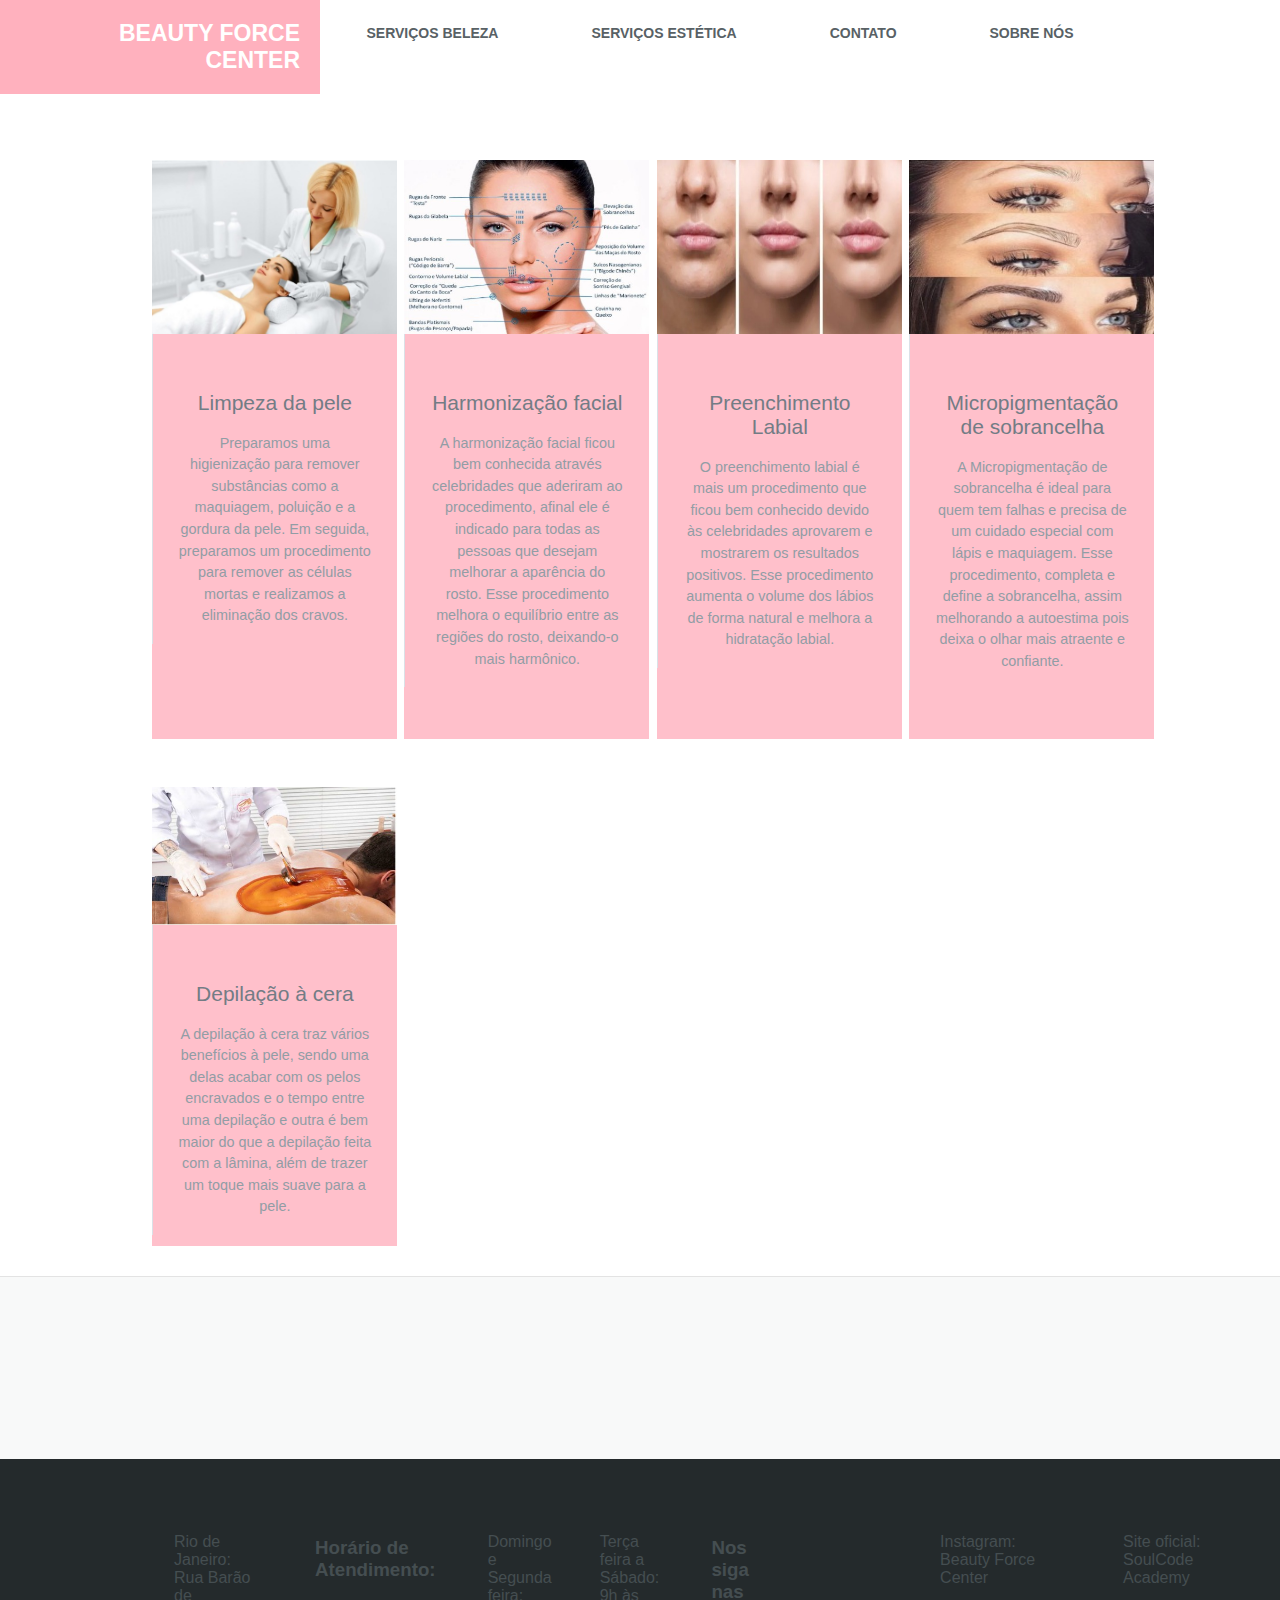
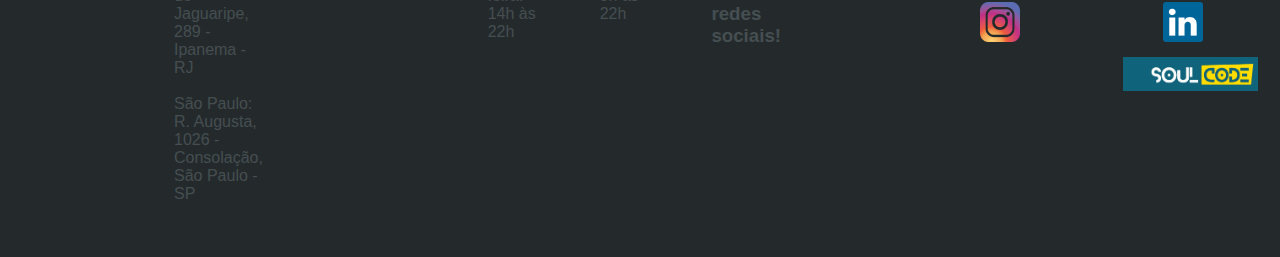
<file: pag/pag003.html>
<!doctype html>
<html lang="pt-br">
    <head>
        <title> Estetica </title>
        <meta charset="utf-8">
        <meta name="viewport" content="width=device-width, initial-scale=1">  
        <meta name="author" content="Leo">
        <meta name="description" content="descrição bacanuda">
        <meta name="keywords" content="Salão, Beleza">
        <link rel="stylesheet" href="../style/style.003.css">
        

    </head>
    <body class="no-js">
        
        <header class="header">
          <a href="../index.html" class="logo-text">Beauty Force Center</a>
          
          <button style="display: none;" class="header__btnMenu"> <i class="fas fa-bars fa-2x"></i> <span class="sr-only">Menu</span></button>
          
          <nav class="header__nav">
            <ul>
            <li><a href="pag002.html" target="_self">Serviços Beleza</a></li>
            <li><a href="pag003.html" target="_self">Serviços Estética</a></li>
            <li><a href="pag004.html" target="_self">Contato</a></li>
            <li><a href="pag005.html" target="_self">Sobre Nós</a></li>
          </ul>
          </nav>
        </header>
        
        <main>
          <section id="service">
            <div class="service">
              <div class="container">
                <section class="p-cards">
                  <a href="pag004.html"><article class="p-cards__card">

                <img src="../img/pag003img/1.jpeg" alt="Carousel Img" class="p-cards__image">


                <div class="p-cards__content">
                  <h2 class="p-cards__title">Limpeza da pele</h2>
                  <p class="p-cards__text"> Preparamos uma higienização para remover substâncias como a maquiagem, poluição e a gordura da pele. Em seguida, preparamos um procedimento para remover as células mortas e realizamos a eliminação dos cravos. 
                  </p>
                </div>
            </article></a>


            <a href="pag004.html"><article class="p-cards__card">               
              <div class="cardmaldito"></div>
                <img src="../img/pag003img/2.jpeg" alt="Carousel Img" class="p-cards__image" >
                 
                <div class="p-cards__content">
                  <h2 class="p-cards__title">Harmonização facial</h2>
                  <p class="p-cards__text">A harmonização facial  ficou bem conhecida através celebridades que aderiram ao procedimento, afinal ele é indicado para todas as pessoas que desejam melhorar a aparência do rosto.
                    Esse procedimento melhora o equilíbrio entre as regiões do rosto, deixando-o mais harmônico.
                     </p>
                </div>
            </article></a>

            <a href="pag004.html"><article class="p-cards__card">               

                <img src="../img/pag003img/3.jpeg" alt="Carousel Img" class="p-cards__image">

                <div class="p-cards__content">
                  <h2 class="p-cards__title">Preenchimento Labial</h2>
                  <p class="p-cards__text">O preenchimento labial é mais um procedimento que ficou bem conhecido devido às celebridades aprovarem e mostrarem os resultados positivos.
                    Esse procedimento aumenta o volume dos lábios de forma natural e melhora a hidratação labial.
                    </p>
                </div>
            </article></a>


            <a href="pag004.html"><article class="p-cards__card">               

                <img src="../img/pag003img/4.jpeg" alt="Carousel Img" class="p-cards__image">

                <div class="p-cards__content">
                  <h2 class="p-cards__title">Micropigmentação de sobrancelha</h2>
                  <p class="p-cards__text">A Micropigmentação de sobrancelha é ideal para quem tem falhas e precisa de um cuidado especial com lápis e maquiagem.
                    Esse procedimento, completa e define a sobrancelha, assim melhorando a autoestima pois deixa o olhar mais atraente e confiante.
                    </p>
                </div>
            </article></a>


            <a href="pag004.html"><article class="p-cards__card">               

                <img src="../img/pag003img/5.jpeg" alt="Carousel Img" class="p-cards__image">

                <div class="p-cards__content">
                  <h2 class="p-cards__title">Depilação à cera</h2>
                  <p class="p-cards__text">A depilação à cera traz vários benefícios à pele, sendo uma delas acabar com os pelos encravados e o tempo entre uma depilação e outra é bem maior do que a depilação feita com a lâmina, além de trazer um toque mais suave para a pele.</p>
                </div>
              </article></a>
                        
              </section>
                </div>
                  </div>
        </section>
        </main>
        
        <section class="content">
        <div class="container">
        
    

          <article>
            <h3></h3>
            <p></p>
            <p></p>
          </article>  
          </div>
        </section>
        
        

        <footer class="footer">
          <div class="container">
        
            <p>Rio de Janeiro: Rua Barão de Jaguaripe, 289 - Ipanema - RJ <br><br>
              São Paulo: R. Augusta, 1026 - Consolação, São Paulo - SP </p> 
            <h3>Horário de Atendimento:</h3> 
            <p>Domingo e Segunda feira: 14h às 22h</p>
            <p>Terça feira a Sábado: 9h às 22h</p>
        
            <h3> Nos siga nas redes sociais!</h3>
            
            <p class = "button">
            
              <div>Instagram: <br>
                 Beauty Force Center
            
        
            <a class="button" href="https://www.instagram.com/beautyforcecenter/" target="_blank" rel="External"><img src="../img/pag003img/instagram.png"></a>
            </div>
             
            <div>Site oficial: <br>
               SoulCode Academy
             
             
             <a class="button"  href="https://www.linkedin.com/company/soulcodeacademy/mycompany/" target="_blank" rel="External"><img src="../img/pag003img/linkedin-83.png"></a><br>
            
        
             <a class= "buttonsc" href="https://soulcodeacademy.org/" target="_blank" rel="External"><img src="../img/pag003img/capa linkedln.jpg"></a>
              </div>
              
            </p>
        </footer>

    </body>
</html>
</file>
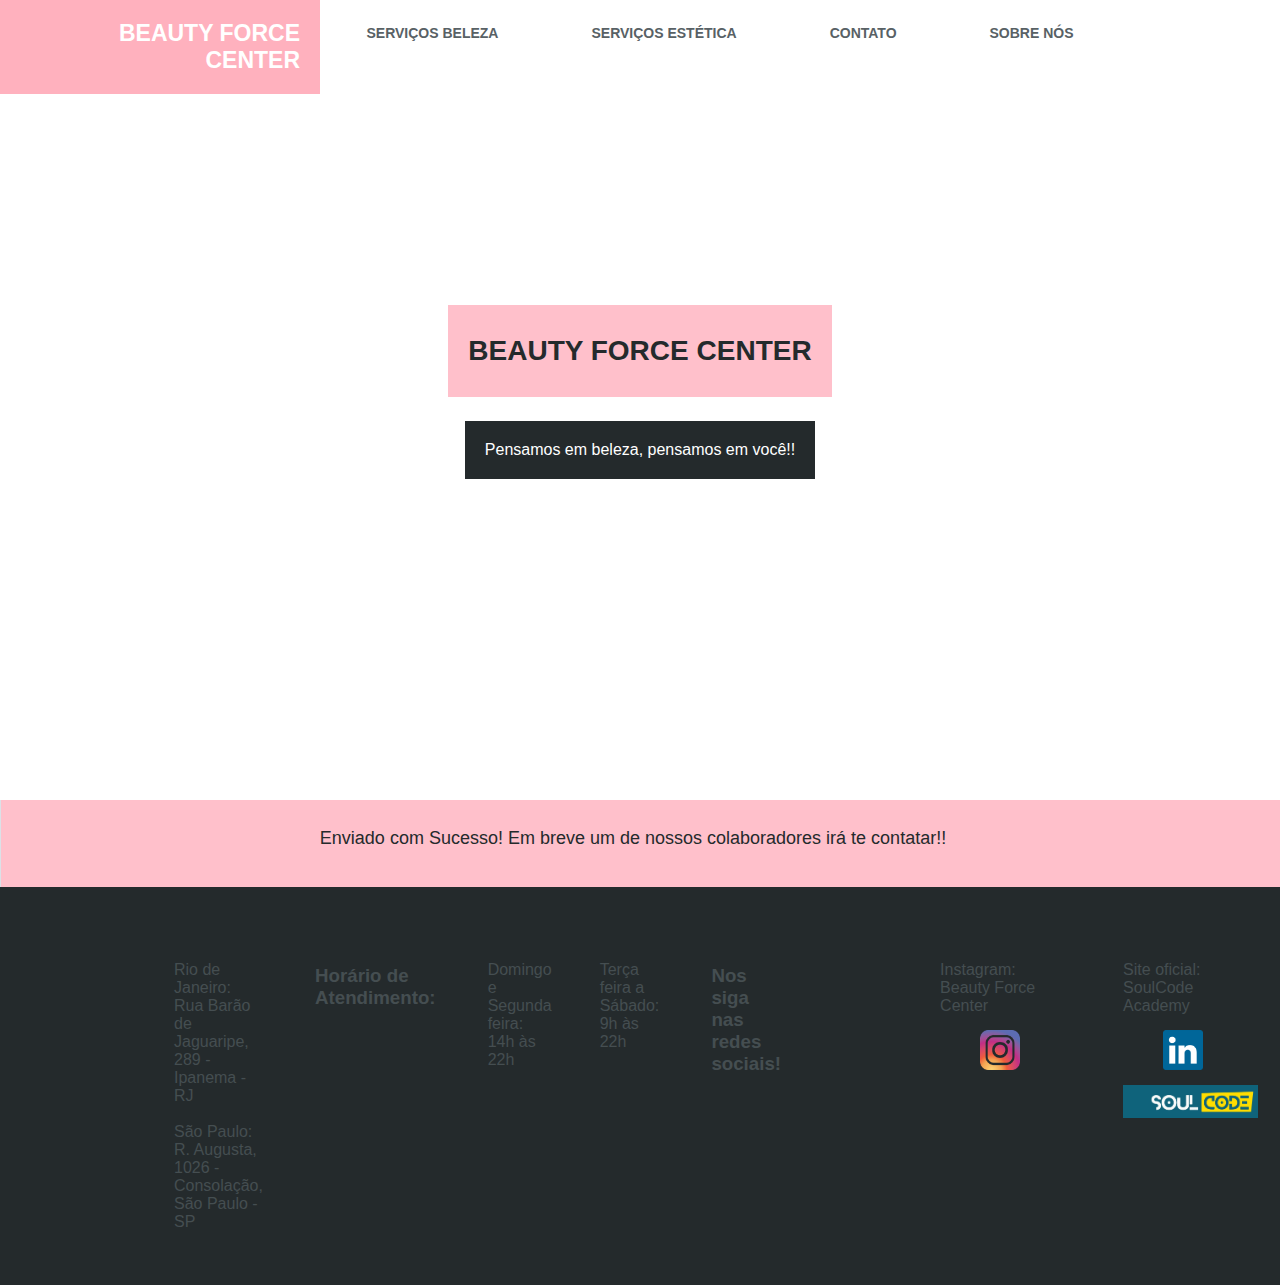
<file: pag/pag004.2.html>
<!doctype html>
<html lang="pt-br">
    <head>
        <title> Beauty Force Center </title>
        <meta charset="utf-8">
        <meta name="viewport" content="width=device-width, initial-scale=1">  
        <meta name="author" content="Leozin">
        <meta name="description" content="Salão de beleza top">
        <meta name="keywords" content="Salão, Beleza">
        <META HTTP-EQUIV="Content-type" CONTENT="text/html; charset=UTF-8">
          <link rel="stylesheet" href="../style/style004.css">

    </head>
    <body class="no-js">
        
        <header class="header">
          <a href="../index.html" class="logo-text">Beauty Force Center</a>
          
          <button style="display: none;" class="header__btnMenu"> <i class="fas fa-bars fa-2x"></i> <span class="sr-only">Menu</span></button>
          
          <nav class="header__nav">
            <ul>
              <li><a href="pag002.html" target="_self">Serviços Beleza</a></li>
              <li><a href="pag003.html" target="_self">Serviços Estética</a></li>
              <li><a href="pag004.html" target="_self">Contato</a></li>
              <li><a href="pag005.html" target="_self">Sobre Nós</a></li>
            </ul>
          </nav>
        </header>
        
        <section class="hero">   
          <h1 class="hero__title">Beauty Force Center</h1>
          <p class="hero__text">Pensamos em beleza, pensamos em você!!</p>
                
        </section>

    <div class="formWeb">
      <p >Enviado com Sucesso! Em breve um de nossos colaboradores irá te contatar!!</p>
    </div>
</article>

        
          <footer class="footer">
            <div class="container">
          
              <p>Rio de Janeiro: Rua Barão de Jaguaripe, 289 - Ipanema - RJ <br><br>
                São Paulo: R. Augusta, 1026 - Consolação, São Paulo - SP </p> 
              <h3>Horário de Atendimento:</h3> 
              <p>Domingo e Segunda feira: 14h às 22h</p>
              <p>Terça feira a Sábado: 9h às 22h</p>
          
              <h3>Nos siga nas redes sociais!</h3>
              
              <p class = "button">
              
                <div>Instagram: <br>
                   Beauty Force Center
              
          
              <a class="button" href="https://www.instagram.com/beautyforcecenter/" target="_blank" rel="External"><img src="../img/pag003img/instagram.png"></a>
              </div>
               
              <div>Site oficial: <br>
                 SoulCode Academy
               
               
               <a class="button"  href="https://www.linkedin.com/company/soulcodeacademy/mycompany/" target="_blank" rel="External"><img src="../img/pag003img/linkedin-83.png"></a> <br>
              
          
               <a class= "buttonsc" href="https://soulcodeacademy.org/" target="_blank" rel="External"><img src="../img/pag003img/capa linkedln.jpg"></a>
                </div>
                
              </p>
          </footer>
        

    </body>
</html>
</file>
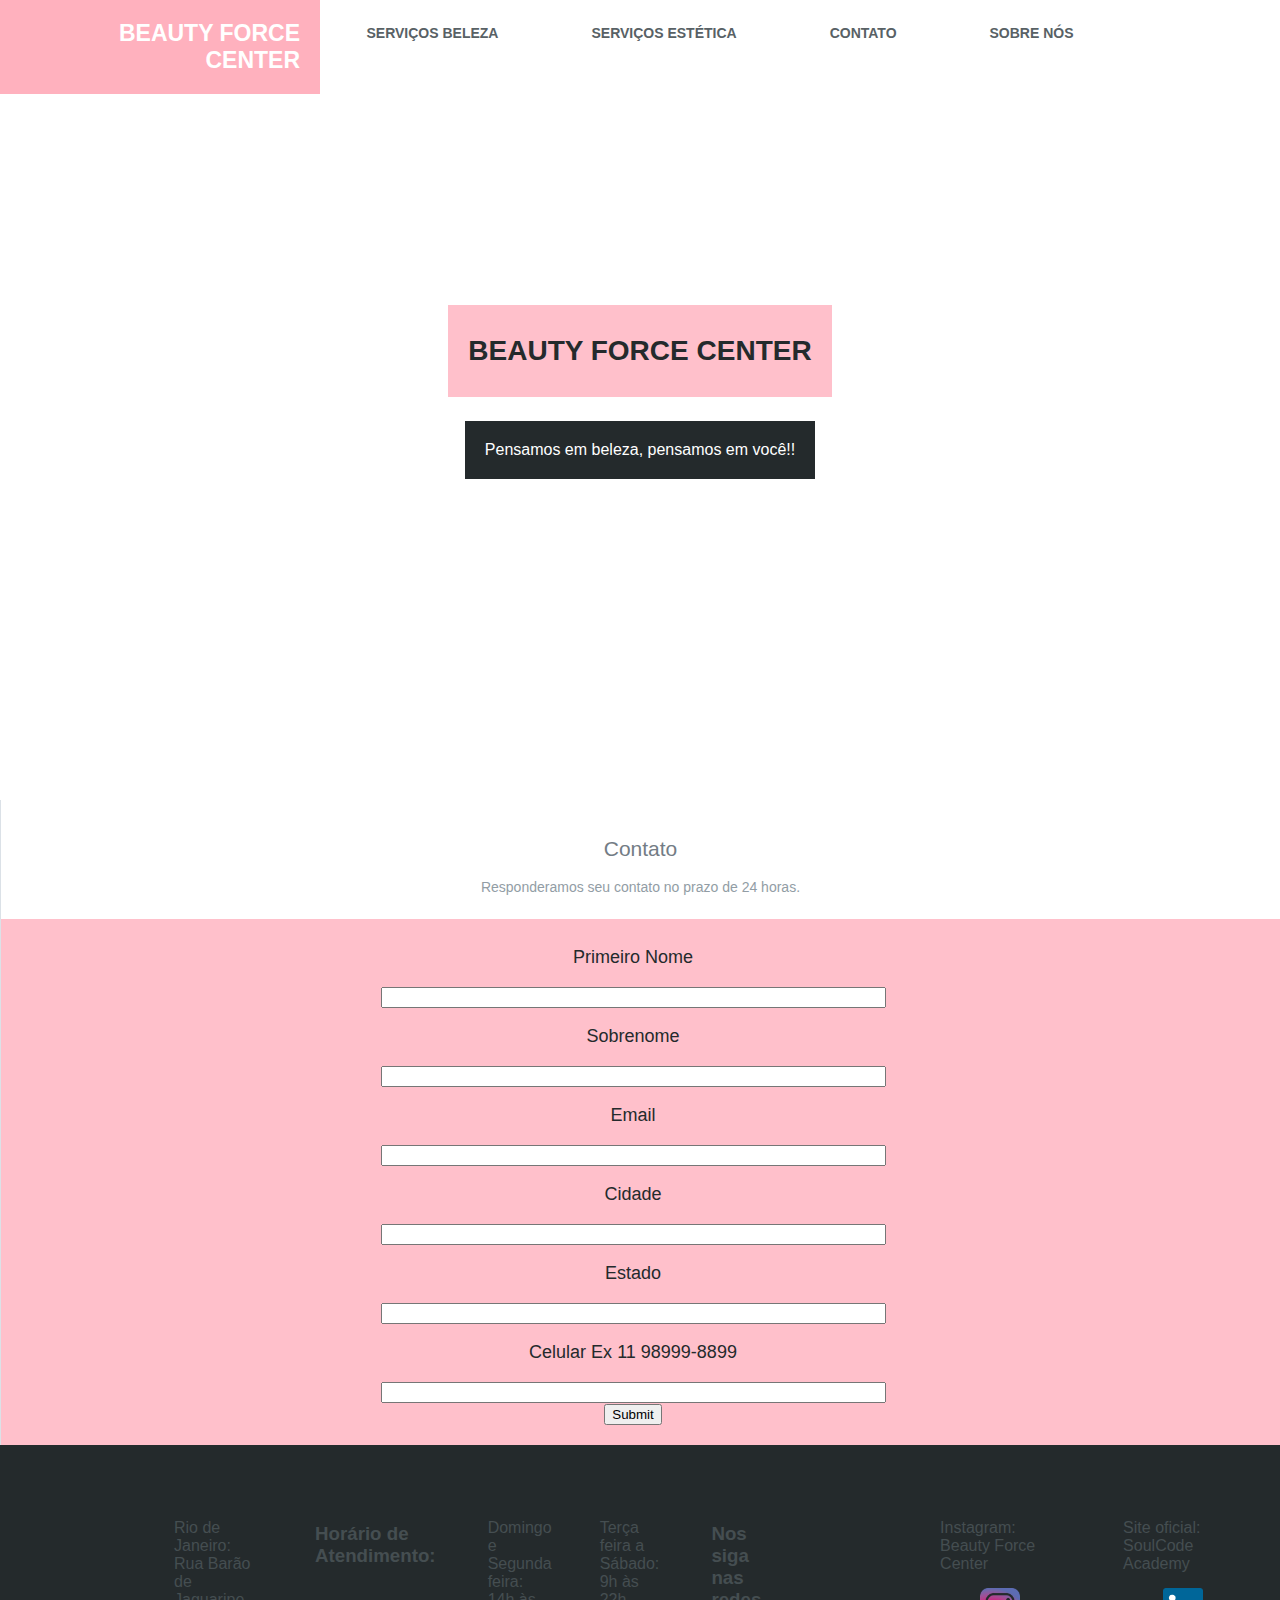
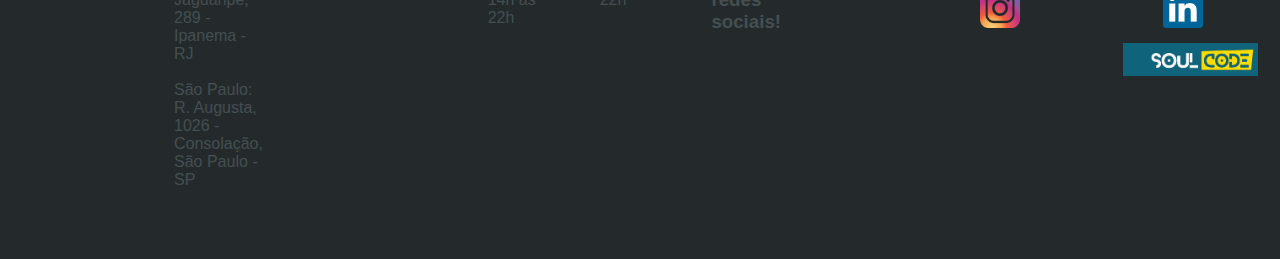
<file: pag/pag004.html>
<!doctype html>
<html lang="pt-br">
    <head>
        <title> Beauty Force Center </title>
        <meta charset="utf-8">
        <meta name="viewport" content="width=device-width, initial-scale=1">  
        <meta name="author" content="Leo">
        <meta name="description" content="descrição bacanuda">
        <meta name="keywords" content="Salão, Beleza">
        <META HTTP-EQUIV="Content-type" CONTENT="text/html; charset=UTF-8">
        <link rel="stylesheet" href="../style/style004.css">

    </head>
    <body class="no-js">
        
        <header class="header">
          <a href="../index.html" class="logo-text">Beauty Force Center</a>
          
          <button style="display: none;" class="header__btnMenu"> <i class="fas fa-bars fa-2x"></i> <span class="sr-only">Menu</span></button>
          
          <nav class="header__nav">
            <ul>
              <li><a href="pag002.html" target="_self">Serviços Beleza</a></li>
              <li><a href="pag003.html" target="_self">Serviços Estética</a></li>
              <li><a href="pag004.html" target="_self">Contato</a></li>
              <li><a href="pag005.html" target="_self">Sobre Nós</a></li>
            </ul>
          </nav>
        </header>
        
        <section class="hero">   
          <h1 class="hero__title">Beauty Force Center</h1>
          <p class="hero__text">Pensamos em beleza, pensamos em você!!</p>
        </section>


        <div class="p-cards__content">
          <h2 class="p-cards__title">Contato</h2>
          <p class="p-cards__text">Responderamos seu contato no prazo de 24 horas.</p>
        </div>
    </article>

    <div class="formWeb">
        <form action="https://webto.salesforce.com/servlet/servlet.WebToLead?encoding=UTF-8" method="POST">

          <input type=hidden name="oid" value="00DDn000006AOrC">
          <input type=hidden name="retURL" value="https://andre-benther.github.io/SCA-grupo02/pag/pag004.2.html">
          <p>Primeiro Nome</p>
          <label for="first_name"></label><input  id="first_name" maxlength="40" name="first_name" size="60" type="text" /><br>
          <p>Sobrenome</p>
          <label for="last_name"></label><input  id="last_name" maxlength="80" name="last_name" size="60" type="text" /><br>
          <p>Email</p>
          <label for="email"></label><input  id="email" maxlength="80" name="email" size="60" type="text" /><br>
          <p>Cidade</p>
          <label for="city"></label><input  id="city" maxlength="40" name="city" size="60" type="text" /><br>
          <p>Estado</p>
          <label for="state"></label><input  id="state" maxlength="20" name="state" size="60" type="text" /><br>
          <p>Celular Ex 11 98999-8899</p>
          <label for="mobile"></label><input  id="mobile" maxlength="40" name="mobile" size="60" type="text" /><br>
          <input type="submit" name="submit">
          </form> 
        
        </div>
       

          
          <footer class="footer">
            <div class="container">
          
              <p>Rio de Janeiro: Rua Barão de Jaguaripe, 289 - Ipanema - RJ <br><br>
                São Paulo: R. Augusta, 1026 - Consolação, São Paulo - SP </p> 
              <h3>Horário de Atendimento:</h3> 
              <p>Domingo e Segunda feira: 14h às 22h</p>
              <p>Terça feira a Sábado: 9h às 22h</p>
          
              <h3> Nos siga nas redes sociais!</h3>
              
              <p class = "button">
              
                <div>Instagram: <br>
                   Beauty Force Center
              
          
              <a class="button" href="https://www.instagram.com/beautyforcecenter/" target="_blank" rel="External"><img src="../img/pag003img/instagram.png"></a>
              </div>
               
              <div>Site oficial: <br>
                 SoulCode Academy
               
               
               <a class="button"  href="https://www.linkedin.com/company/soulcodeacademy/mycompany/" target="_blank" rel="External"><img src="../img/pag003img/linkedin-83.png"></a><br>
              
          
               <a class= "buttonsc" href="https://soulcodeacademy.org/" target="_blank" rel="External"><img src="../img/pag003img/capa linkedln.jpg"></a>
                </div>
                </div>
                
              </p>
          </footer>
        

    </body>
</html>
</file>
<file: style/style.003.css>
#service {
    display: flex;
    flex-wrap: wrap;
    justify-content: space-between;
    margin: 0 auto;
    max-width: 1200px;
  }
  
  .service {
    height: 100%;
    width: 100%;
    margin-bottom: 1em;
    margin-top: 10%;
  }
  
  .service img {
    width: 100%;
    height: 30%;
    display: grid;
  }
  
  .service h3 {
    font-size: 1.2em;
    margin: 0.5em 0;
  }
  
  
  
  .service p {
    font-size: 0.9em;
    line-height: 1.5;
    margin: 0.5em 0;}
  
  .service .price {
    font-weight: bold;
    color: #e74c3c;
  }
    
  
  
  body{
    margin: 0;
    font-family: 'Open Sans', sans-serif;
  }
  
  img{
    max-width: 100%;
    max-height: 100%;
  }
  .container{
    margin-right: 0;    
    margin-left: 8%;
    padding-left: 1em;
    padding-right: 1em;
    max-width: 980px;
  }
  
  .header{
    background: #fff;
    width: 100%;
  }
  
  .js .header{
    position: fixed;
    width: 100%;
    z-index: 10;
  }
  
  .logo-text{
    text-transform: uppercase;
    background-color: rgb(255, 177, 190);
    font-size: 23px;
    margin: 0;
    padding: 20px;
    display: block;
    text-decoration: none;
    font-weight: bold;
    color: #fff;
    float: left;
    text-align: right;
  }
  
  .header__nav{
    clear: left;
  }
  .header__nav ul{
    margin: 0;
    padding: 0;
  }
  .header__nav li {
    list-style-type: none;
    background: #242c2c;
    text-align: center;
    border-bottom: 1px dotted rgba(255,255,255, 0.2);
  }
  .header__nav a {
    text-decoration: none;
    text-transform: uppercase;
    color: #586165;
    font-size: 14px;
    font-weight: 600;
    display: block;
    padding: 25px 0;
    transition: .8s ease;
  }
  .header__nav a:hover {
    color: #63c6ae;   
  }
  .header__btnMenu{
    float: right;
    margin: 1.5em;
    background: transparent;
    border: none;
    font-size: 14px;
  }
  
  .js .header__nav{
    transition: max-height 1s;
  }
  
  
  
  
  
  .hero{
    height: 80vh;
    padding: 40px 20px;
    text-align: center;
    display: flex;
    flex-direction: column;
    justify-content: center;
    align-items: center;
    
    background: linear-gradient(45deg, white 50%, transparent 50%) left calc(50% + 20px) bottom no-repeat, 
                linear-gradient(-45deg, white 50%, transparent 50%) left calc(50% - 20px) bottom no-repeat, 
                url(https://invexo.com.br/blog/wp-content/uploads/2021/08/salao-ipanema-1024x576.jpg);
    background-size: 40px 40px, 40px 40px, cover;
  }
  
  .hero__title{
    background-color: pink;
    color: #242a2c;
    font-size: 28px;
    font-weight: 600;
    padding: 30px 20px;
    text-transform: uppercase;
  }
  
  .hero__text{
    background-color: #242a2c;
    margin: 5px 30px 35px;
    color: white;
    padding: 20px;
    font-size: 16px;
  }
  
  .hero__btn{
    border: 1px solid rgba(255,255,255,.3);
    background-color: rgba(0,0,0,.2);
    border-radius: 5px;
    padding: 15px 25px;
    display: inline-block;
    color: white;
    text-decoration: none;
    font-size: 16px;
    font-weight: 600;
    text-transform: uppercase;
  }
  
  .p-cards{
    margin-top: 2.5em;;
    
  }
  
  .p-cards__card{
    color: #929da5;
    background-color: pink;
    margin: auto;
    height: 97%;
    width: 110%;
  }
  .p-cards__card:hover{
    outline: 5px solid #63c6ae;
    outline-offset: -5px;
  }
  .p-cards__card:hover .p-cards__avatar img{
    transform: translateY(-50%);
    /* "translateY" é usada para mover um elemento em uma direção vertical. */
  }
  .p-cards__card:hover .p-cards__title,
  .p-cards__card:hover .p-cards__text{
    color: #63c6ae;
  }
  
  .p-cards__image{
    width: 202px;
    height: 202px;
  }
  
  
  .p-cards__content{
    text-align: center;
    padding: 40px 25px 10px;
    border-left: 1px solid #dbe1e7;
    margin: auto;
  }
  
  .p-cards__title{
    color: #737c85;
    font-size: 21px;
    font-weight: normal;
  }
  
  .p-cards__text{
    color: #929da5;
    font-size: 14px;
    font-weight: 10px;
  }
  
  .content{
    background: #f8f9f9;
    padding: 20px 0 80px;
    border-top: 1px solid #e3e3e3;
  }
  
  .content h3{
    color: #737c85;
    font-size: 21px;
    padding-top: 40px;
    font-weight: 400;
  }
  .content p{
    color: #929da5;
    font-size: 14px;
    word-spacing: 3px;
  }
  .button{
    padding: 15px 40px;
    border-radius: 3px;
    text-decoration: none;
    font-weight: 600;
    font-size: 15px;
    margin-right: 15px;
    display: inline-block;
    transition: background .5s;
  }
  .button:hover{
    background-color: #929da5;
  }
  .button-primary{
    background-color: #69c6ae;
    color: white;
  }
  .button-secundary{
    background-color: #455357;
    color: white;
  }
  
  
  
  
  .quote-container{
    background-color: #63c6ae;
    padding: 50px 50px;
    border-bottom: 12px solid #48b9a1;
  }
  
  
  
  .footer{
    background-color: #242a2c;
    padding: 50px 0 30px;
    color: #454e51;
    font-size: 16px;
}
  
  .footer__links li{
    list-style: none;
  }
  .footer__links a{
    color: #454e51;
    display: block;
    font-weight: 600;
    text-decoration: none;
  }
  
  .footer__logo{
    text-transform: uppercase;
  }
  
  /*  só será aplicado se o tamanho da tela do dispositivo for maior ou igual a 1024 pixels de largura. */
  @media screen and (min-width: 1024px){
    .header{
        position: fixed;
    }
    
    .logo-text{
        width: 25%;
        box-sizing: border-box;
    }
    
    .header__btnMenu{
        display: none;
    }
    
    .header__nav{
        float: left;
        width: 75%;
        clear: none;
        max-width: 800px;
    }
    
    .header__nav ul{
        display: flex;
        justify-content: space-around;
    }
    
    .header__nav li {
        border-bottom: none;
        flex-grow: 1;
    }
    
    .header__nav a{
        background: white;        
    }
    
    
    .p-cards{
        display: grid;
        grid-template-columns: repeat(4, 1fr);
        grid-gap: 30px;
    }
    
    
    .content .container{
        display: grid;
        grid-template-columns: 1fr 1fr;
        grid-gap: 30px;
    }
    
    .last-articles__thumbs{
        grid-template-columns: repeat(6, 1fr);
    }
    
    .footer .container{
        display: flex;
        margin: auto;
    }
    .footer .container > * {
        margin: 1.5em;
    }
    .footer .container .button{
      font-size: xx-small;
      text-align: center;
      height: 40px;
      width: 40px;
      object-fit: contain;
      
  }
  
  .buttonsc:hover{
      background-color: #929da5;
      border-radius: 3px;
      padding-top: 28%;
      padding-bottom: 10%;
  
  }
  }

  main a {
    text-decoration: none;
  }
</file>
<file: style/style004.css>
body{
    margin: 0;
    font-family: 'Open Sans', sans-serif;
}

img{
    max-width: 100%;
    max-height: 100%;
}
.container{
    margin-right: auto;    
    margin-left: 20%;
    padding-left: 1em;
    padding-right: 1em;
    max-width: 980px;
}

.header{
    background: #fff;
    width: 100%;
}

.js .header{
    position: fixed;
    width: 100%;
    z-index: 10;
}

.logo-text{
    text-transform: uppercase;
    background-color: rgb(255, 177, 190);
    font-size: 23px;
    margin: 0;
    padding: 20px;
    display: block;
    text-decoration: none;
    font-weight: bold;
    color: #fff;
    float: left;
    text-align: right;
}

.header__nav{
    clear: left;
}
.header__nav ul{
    margin: 0;
    padding: 0;
}
.header__nav li {
    list-style-type: none;
    background: #242c2c;
    text-align: center;
    border-bottom: 1px dotted rgba(255,255,255, 0.2);
}
.header__nav a {
    text-decoration: none;
    text-transform: uppercase;
    color: #586165;
    font-size: 14px;
    font-weight: 600;
    display: block;
    padding: 25px 0;
    transition: .8s ease;
}
.header__nav a:hover {
    color: #63c6ae;   
}
.header__btnMenu{
    float: right;
    margin: 1.5em;
    background: transparent;
    border: none;
    font-size: 14px;
}

.js .header__nav{
    transition: max-height 1s;
}





.hero{
    height: 80vh;
    padding: 40px 20px;
    text-align: center;
    display: flex;
    flex-direction: column;
    justify-content: center;
    align-items: center;
    
    background: linear-gradient(45deg, white 50%, transparent 50%) left calc(50% + 20px) bottom no-repeat, 
                linear-gradient(-45deg, white 50%, transparent 50%) left calc(50% - 20px) bottom no-repeat, 
                url(https://invexo.com.br/blog/wp-content/uploads/2021/08/salao-ipanema-1024x576.jpg);
    background-size: 40px 40px, 40px 40px, cover;
}

.hero__title{
    background-color: pink;
    color: #242a2c;
    font-size: 28px;
    font-weight: 600;
    padding: 30px 20px;
    text-transform: uppercase;
}

.hero__text{
    background-color: #242a2c;
    margin: 5px 30px 35px;
    color: white;
    padding: 20px;
    font-size: 16px;
}

.hero__btn{
    border: 1px solid rgba(255,255,255,.3);
    background-color: rgba(0,0,0,.2);
    border-radius: 5px;
    padding: 15px 25px;
    display: inline-block;
    color: white;
    text-decoration: none;
    font-size: 16px;
    font-weight: 600;
    text-transform: uppercase;
}

.p-cards{
    margin-top: 2.5em;
}

.p-cards__card{
    color: #929da5;
}
.p-cards__card:hover{
    outline: 5px solid #63c6ae;
    outline-offset: -5px;
}
.p-cards__card:hover .p-cards__avatar img{
    transform: translateY(-50%);
    /* "translateY" é usada para mover um elemento em uma direção vertical. */
}
.p-cards__card:hover .p-cards__title,
.p-cards__card:hover .p-cards__text{
    color: #63c6ae;
}

.p-cards__image{
    width: 202px;
    height: 202px;
}


.p-cards__content{
    text-align: center;
    padding: 20px 25px 10px;
    border-left: 1px solid #dbe1e7;
}

.p-cards__title{
    color: #737c85;
    font-size: 21px;
    font-weight: normal;
}

.p-cards__text{
    color: #929da5;
    font-size: 14px;    
}

.content{
    background: #f8f9f9;
    padding: 20px 0 80px;
    border-top: 1px solid #e3e3e3;
}

.content h3{
    color: #737c85;
    font-size: 21px;
    padding-top: 40px;
    font-weight: 400;
}
.content p{
    color: #929da5;
    font-size: 14px;
    word-spacing: 3px;
}
.button{
    padding: 15px 40px;
    border-radius: 3px;
    text-decoration: none;
    font-weight: 600;
    font-size: 15px;
    margin-right: 15px;
    display: inline-block;
    transition: background .5s;
  }
.button:hover{
    background-color: #929da5;
}
.button-primary{
    background-color: #69c6ae;
    color: white;
}
.button-secundary{
    background-color: #455357;
    color: white;
}




.quote-container{
    background-color: #63c6ae;
    padding: 50px 50px;
    border-bottom: 12px solid #48b9a1;
}



.footer{
    background-color: #242a2c;
    padding: 50px 0 30px;
    color: #454e51;
    font-size: 16px;
}

.footer__links li{
    list-style: none;
}
.footer__links a{
    color: #454e51;
    display: block;
    font-weight: 600;
    text-decoration: none;
}

.footer__logo{
    text-transform: uppercase;
}

/*  só será aplicado se o tamanho da tela do dispositivo for maior ou igual a 1024 pixels de largura. */
@media screen and (min-width: 1024px){
    .header{
        position: fixed;
    }
    
    .logo-text{
        width: 25%;
        box-sizing: border-box;
    }
    
    .header__btnMenu{
        display: none;
    }
    
    .header__nav{
        float: left;
        width: 75%;
        clear: none;
        max-width: 800px;
    }
    
    .header__nav ul{
        display: flex;
        justify-content: space-around;
    }
    
    .header__nav li {
        border-bottom: none;
        flex-grow: 1;
    }
    
    .header__nav a{
        background: white;        
    }
    
    
    .p-cards{
        display: grid;
        grid-template-columns: repeat(4, 1fr);
        grid-gap: 30px;
    }
    
    
    .content .container{
        display: grid;
        grid-template-columns: 1fr 1fr;
        grid-gap: 30px;
    }
    
    .last-articles__thumbs{
        grid-template-columns: repeat(6, 1fr);
    }
    
    .footer .container{
       
        margin: auto;
        display: flex;
     }
     .footer .container > * {
         margin: 1.5em;
     }

     .footer .container .button{
        font-size: xx-small;
        text-align: center;
        height: 40px;
        width: 40px;
        object-fit: contain;
        
    }
    
    .buttonsc:hover{
        background-color: #929da5;
        border-radius: 3px;
        padding-top: 28%;
        padding-bottom: 10%;
   
    }
}
.formWeb{
    text-align: center;
    padding: 10px 25px 20px 10px;
    border-left: 1px solid #dbe1e7;
    font-size: large;
    background-color: pink;
    color: #242a2c;
 }
</file>
